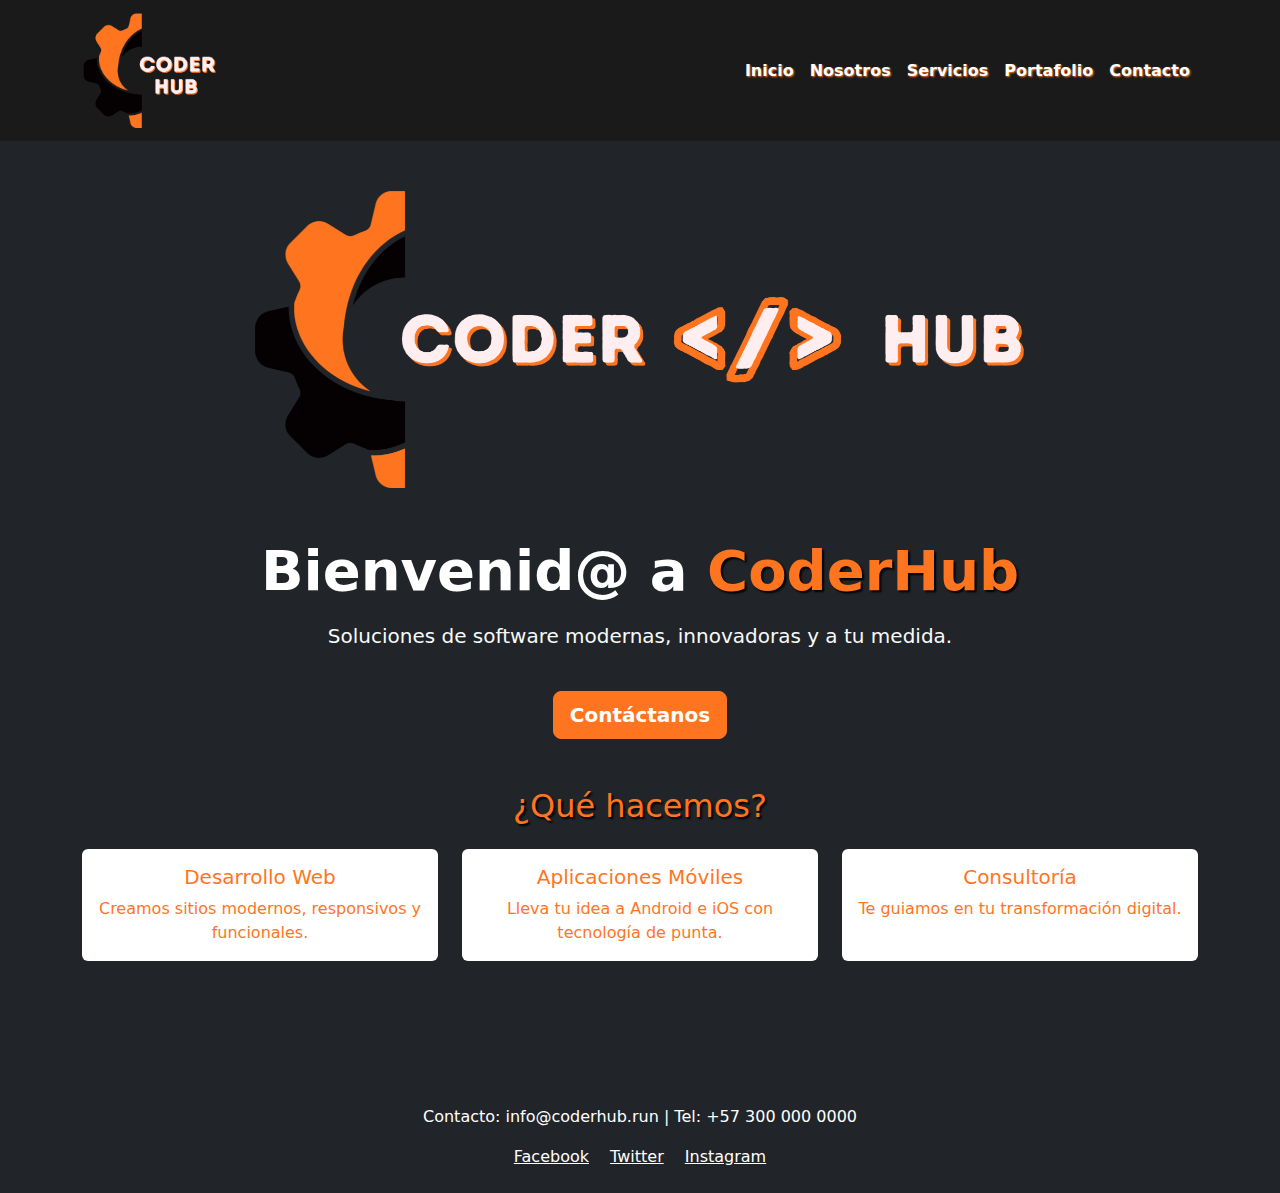
<file: index.html>
<!DOCTYPE html>
<html lang="es">

<head>
    <meta charset="UTF-8">
    <meta name="viewport" content="width=device-width, initial-scale=1">
    <title>CoderHub.run</title>
    <link href="https://cdn.jsdelivr.net/npm/bootstrap@5.3.2/dist/css/bootstrap.min.css" rel="stylesheet">
    <link rel="stylesheet" href="https://cdnjs.cloudflare.com/ajax/libs/animate.css/4.1.1/animate.min.css" />
    <link rel="icon" type="image/png" href="./IMG/LogoBW.png">
    <link rel="stylesheet" href="CSS/styles.css">

</head>

<body class="bg-dark">

    <header><!-- NAVBAR -->
        <nav class="navbar navbar-expand-lg navbar-dark bg-darkness">
            <div class="container">
                <a class="navbar-brand d-flex align-items-center" href="index.html">
                    <img src="./IMG/LogoBW.png" alt="Logo CoderHub" width="140px" height="auto" class="me-2 img-fluid">
                </a>
                <button class="navbar-toggler" type="button" data-bs-toggle="collapse" data-bs-target="#navbarNav">
                    <span class="navbar-toggler-icon"></span>
                </button>
                <div class="collapse navbar-collapse" id="navbarNav">
                    <ul class="navbar-nav ms-auto ">
                        <li class="nav-item"><a class="nav-link nav-shadow" href="index.html">Inicio</a></li>
                        <li class="nav-item"><a class="nav-link nav-shadow" href="about.html">Nosotros</a></li>
                        <li class="nav-item"><a class="nav-link nav-shadow" href="services.html">Servicios</a></li>
                        <li class="nav-item"><a class="nav-link nav-shadow" href="projects.html">Portafolio</a></li>
                        <li class="nav-item"><a class="nav-link nav-shadow" href="contact.html">Contacto</a></li>
                    </ul>
                </div>
            </div>
        </nav>
    </header>
    <main>
        <!-- Banner animado -->
        <section class="container my-5">
            <div id="bannerCarousel" class="carousel slide carousel-fade" data-bs-ride="carousel" data-bs-interval="1800" data-bs-pause="false">
                <div class="carousel-inner">
                    <div class="carousel-item active">
                        <img src="./IMG/CoderBW.png" class="d-block w-100 banner-img" alt="Banner CoderHub 1">
                    </div>
                    <div class="carousel-item">
                        <img src="./IMG/Coder.png" class="d-block w-100 banner-img" alt="Banner CoderHub 2">
                    </div>
                </div>
            </div>
        </section>

        <!-- Sección de bienvenida -->
        <section class="bg-dark text-white text-center">
            <div class="container">
                <h1 class="display-4 fw-bold ">
                    Bienvenid@ a <span class="text-warning">CoderHub</span>
                </h1>
                <p class="lead mt-3 text-light">Soluciones de software modernas, innovadoras y a tu medida.</p>
                <a href="contact.html" class="btn btn-warning btn-lg mt-4">Contáctanos</a>
            </div>
        </section>
        <!-- Servicios destacados -->
        <section class="bg-dark text-white text-center py-5 justify-content-center d-flex">
            <div class="container justify-content-center">
                <h2 class="mb-4 text-warning">¿Qué hacemos?</h2>
                <div class="row">
                    <div class="col-md-4 mb-4">
                        <div class="card text-white border-0 h-100 bgOrange">
                            <div class="card-body">
                                <h5 class="card-title">Desarrollo Web</h5>
                                <p class="card-text">Creamos sitios modernos, responsivos y funcionales.</p>
                            </div>
                        </div>
                    </div>
                    <div class="col-md-4 mb-4">
                        <div class="card text-white border-0 h-100 bgOrange">
                            <div class="card-body">
                                <h5 class="card-title">Aplicaciones Móviles</h5>
                                <p class="card-text">Lleva tu idea a Android e iOS con tecnología de punta.</p>
                            </div>
                        </div>
                    </div>
                    <div class="col-md-4 mb-4">
                        <div class="card text-white border-0 h-100 bgOrange">
                            <div class="card-body">
                                <h5 class="card-title">Consultoría</h5>
                                <p class="card-text">Te guiamos en tu transformación digital.</p>
                            </div>
                        </div>
                    </div>
                </div>
            </div>
        </section>
    </main>

    <!-- FOOTER -->
    <footer class="bg-dark text-white text-center p-4 mt-5 justify-content-center">
        <p>Contacto: info@coderhub.run | Tel: +57 300 000 0000</p>
        <div>
            <a href="https://www.facebook.com" class="text-white me-3">Facebook</a>
            <a href="https://www.twitter.com" class="text-white me-3">Twitter</a>
            <a href="https://www.instagram.com" class="text-white">Instagram</a>
        </div>
    </footer>

    <script src="https://cdn.jsdelivr.net/npm/bootstrap@5.3.2/dist/js/bootstrap.bundle.min.js"></script>
    <script src="./JS/script.js"></script>
</body>

</html>
</file>
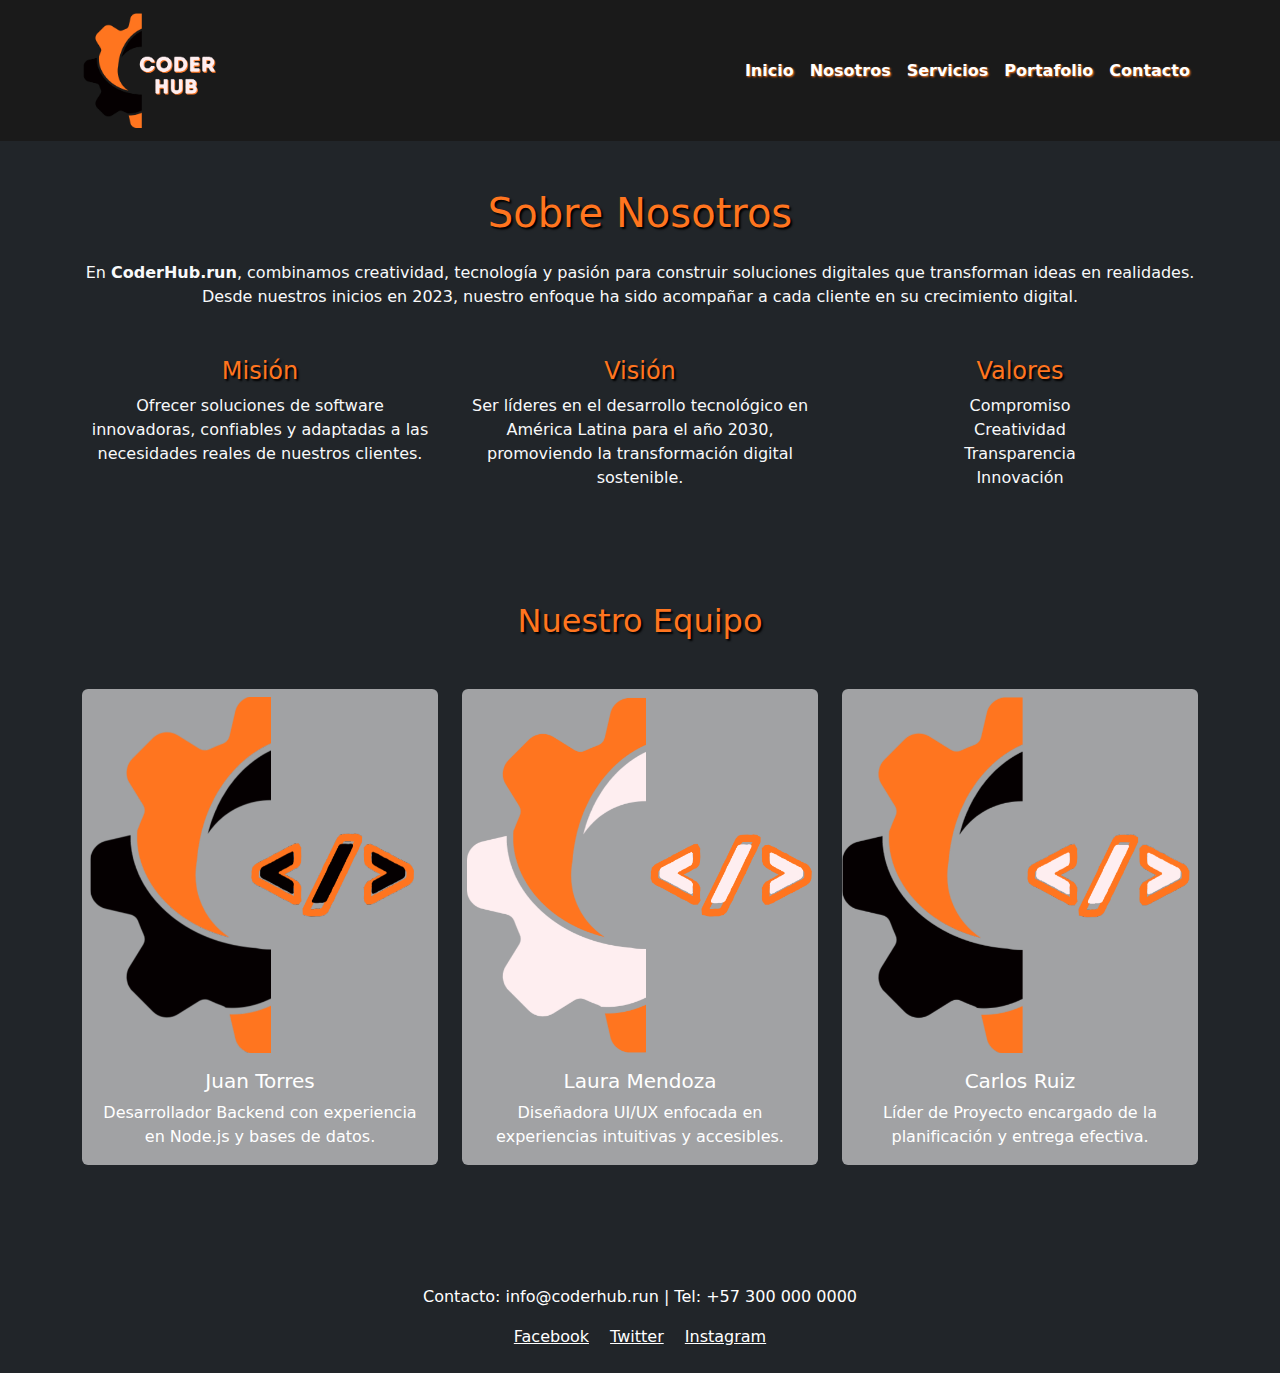
<file: about.html>
<!DOCTYPE html>
<html lang="es">

<head>
    <meta charset="UTF-8">
    <meta name="viewport" content="width=device-width, initial-scale=1">
    <title>CoderHub.run</title>
    <link href="https://cdn.jsdelivr.net/npm/bootstrap@5.3.2/dist/css/bootstrap.min.css" rel="stylesheet">
    <link rel="stylesheet" href="https://cdnjs.cloudflare.com/ajax/libs/animate.css/4.1.1/animate.min.css" />
    <link rel="icon" type="image/png" href="IMG/LogoBW.png">
    <link rel="stylesheet" href="CSS/styles.css">

</head>

<body class="bg-dark">

    <header><!-- NAVBAR -->
        <nav class="navbar navbar-expand-lg navbar-dark bg-darkness">
            <div class="container">
                <a class="navbar-brand d-flex align-items-center" href="index.html">
                    <img src="./IMG/LogoBW.png" alt="Logo CoderHub" width="140px" height="auto" class="me-2">
                </a>
                <button class="navbar-toggler" type="button" data-bs-toggle="collapse" data-bs-target="#navbarNav">
                    <span class="navbar-toggler-icon"></span>
                </button>
                <div class="collapse navbar-collapse" id="navbarNav">
                    <ul class="navbar-nav ms-auto">
                        <li class="nav-item"><a class="nav-link nav-shadow" href="index.html">Inicio</a></li>
                        <li class="nav-item"><a class="nav-link nav-shadow" href="about.html">Nosotros</a></li>
                        <li class="nav-item"><a class="nav-link nav-shadow" href="services.html">Servicios</a></li>
                        <li class="nav-item"><a class="nav-link nav-shadow" href="projects.html">Portafolio</a></li>
                        <li class="nav-item"><a class="nav-link nav-shadow" href="contact.html">Contacto</a></li>
                    </ul>
                </div>
            </div>
        </nav>
    </header>
    <main><!-- Sección "Quiénes somos" -->
        <section class="bg-dark text-white py-5 justify-content-center d-flex">
            <div class="container justify-content-center">
                <h1 class="text-center text-warning mb-4">Sobre Nosotros</h1>
                <p class="text-light text-center mb-5">
                    En <strong>CoderHub.run</strong>, combinamos creatividad, tecnología y pasión para construir
                    soluciones
                    digitales que transforman ideas en realidades. Desde nuestros inicios en 2023, nuestro enfoque ha
                    sido
                    acompañar a cada cliente en su crecimiento digital.
                </p>

                <div class="row text-light text-center">
                    <div class="col-md-4">
                        <h4 class="text-warning">Misión</h4>
                        <p>Ofrecer soluciones de software innovadoras, confiables y adaptadas a las necesidades reales
                            de
                            nuestros clientes.</p>
                    </div>
                    <div class="col-md-4">
                        <h4 class="text-warning">Visión</h4>
                        <p>Ser líderes en el desarrollo tecnológico en América Latina para el año 2030, promoviendo la
                            transformación digital sostenible.</p>
                    </div>
                    <div class="col-md-4">
                        <h4 class="text-warning">Valores</h4>
                        <ul class="list-unstyled">
                            <li>Compromiso</li>
                            <li>Creatividad</li>
                            <li>Transparencia</li>
                            <li>Innovación</li>
                        </ul>
                    </div>
                </div>
            </div>
        </section>

        <!-- Sección del equipo -->
        <section class="bg-dark text-white py-5">
            <div class="container">
                <h2 class="text-center text-warning mb-5">Nuestro Equipo</h2>
                <div class="row g-4">
                    <div class="col-md-4">
                        <div class="card bg-secondary text-white border-0 h-100">
                            <img src="./IMG/LogoAlt.png" class="card-img-top" alt="Juan Torres">
                            <div class="card-body text-center">
                                <h5 class="card-title">Juan Torres</h5>
                                <p class="card-text">Desarrollador Backend con experiencia en Node.js y bases de datos.
                                </p>
                            </div>
                        </div>
                    </div>

                    <div class="col-md-4">
                        <div class="card bg-secondary text-white border-0 h-100">
                            <img src="./IMG/LogoAltW.png" class="card-img-top" alt="Laura Mendoza">
                            <div class="card-body text-center">
                                <h5 class="card-title">Laura Mendoza</h5>
                                <p class="card-text">Diseñadora UI/UX enfocada en experiencias intuitivas y accesibles.
                                </p>
                            </div>
                        </div>
                    </div>

                    <div class="col-md-4">
                        <div class="card bg-secondary text-white border-0 h-100">
                            <img src="./IMG/LogoAltBW.png" class="card-img-top" alt="Carlos Ruiz">
                            <div class="card-body text-center">
                                <h5 class="card-title">Carlos Ruiz</h5>
                                <p class="card-text">Líder de Proyecto encargado de la planificación y entrega efectiva.
                                </p>
                            </div>
                        </div>
                    </div>
                </div>
            </div>
        </section>
    </main>

    <!-- FOOTER -->
    <footer class="bg-dark text-white text-center p-4 mt-5 justify-content-center">
        <p>Contacto: info@coderhub.run | Tel: +57 300 000 0000</p>
        <div>
            <a href="https://www.facebook.com" class="text-white me-3">Facebook</a>
            <a href="https://www.twitter.com" class="text-white me-3">Twitter</a>
            <a href="https://www.instagram.com" class="text-white">Instagram</a>
        </div>
    </footer>

    <script src="https://cdn.jsdelivr.net/npm/bootstrap@5.3.2/dist/js/bootstrap.bundle.min.js"></script>
    <script src="./JS/script.js"></script>
</body>

</html>
</file>
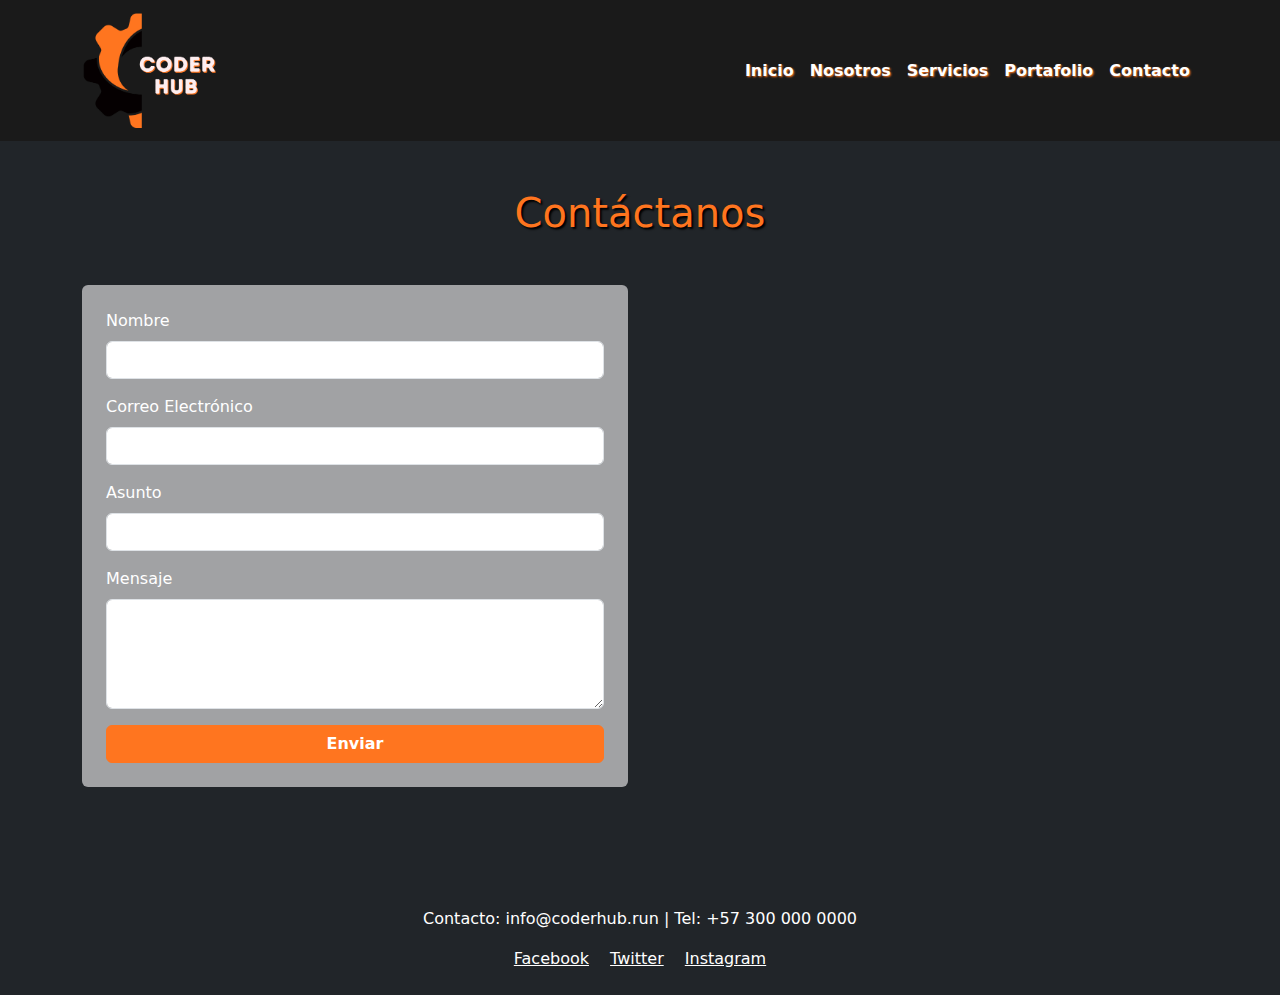
<file: contact.html>
<!DOCTYPE html>
<html lang="es">

<head>
    <meta charset="UTF-8">
    <meta name="viewport" content="width=device-width, initial-scale=1">
    <title>CoderHub.run</title>
    <link href="https://cdn.jsdelivr.net/npm/bootstrap@5.3.2/dist/css/bootstrap.min.css" rel="stylesheet">
    <link rel="stylesheet" href="https://cdnjs.cloudflare.com/ajax/libs/animate.css/4.1.1/animate.min.css" />
    <link rel="icon" type="image/png" href="IMG/LogoBW.png">
    <link rel="stylesheet" href="CSS/styles.css">
</head>

<body class="bg-dark">

    <header><!-- NAVBAR -->
        <nav class="navbar navbar-expand-lg navbar-dark bg-darkness">
            <div class="container">
                <a class="navbar-brand d-flex align-items-center" href="index.html">
                    <img src="./IMG/LogoBW.png" alt="Logo CoderHub" width="140px" height="auto" class="me-2">
                </a>
                <button class="navbar-toggler" type="button" data-bs-toggle="collapse" data-bs-target="#navbarNav">
                    <span class="navbar-toggler-icon"></span>
                </button>
                <div class="collapse navbar-collapse" id="navbarNav">
                    <ul class="navbar-nav ms-auto">
                        <li class="nav-item"><a class="nav-link nav-shadow" href="index.html">Inicio</a></li>
                        <li class="nav-item"><a class="nav-link nav-shadow" href="about.html">Nosotros</a></li>
                        <li class="nav-item"><a class="nav-link nav-shadow" href="services.html">Servicios</a></li>
                        <li class="nav-item"><a class="nav-link nav-shadow" href="projects.html">Portafolio</a></li>
                        <li class="nav-item"><a class="nav-link nav-shadow" href="contact.html">Contacto</a></li>
                    </ul>
                </div>
            </div>
        </nav>
    </header>
    <main><!-- Sección de Contacto -->
        <section class="bg-dark text-white py-5">
            <div class="container">
                <h1 class="text-center text-warning mb-5">Contáctanos</h1>

                <div class="row">
                    <!-- Formulario -->
                    <div class="col-md-6">
                        <form action="https://formspree.io/f/myzdqjer" method="post" class="bg-secondary p-4 rounded"
                            id="contactForm">
                            <div class="mb-3">
                                <label for="nombre" class="form-label">Nombre</label>
                                <input type="text" class="form-control" id="nombre" name="nombre" required>
                            </div>

                            <div class="mb-3">
                                <label for="correo" class="form-label">Correo Electrónico</label>
                                <input type="email" class="form-control" id="correo" name="correo" required>
                            </div>

                            <div class="mb-3">
                                <label for="asunto" class="form-label">Asunto</label>
                                <input type="text" class="form-control" id="asunto" name="asunto" required>
                            </div>

                            <div class="mb-3">
                                <label for="mensaje" class="form-label">Mensaje</label>
                                <textarea class="form-control" id="mensaje" name="mensaje" rows="4" required></textarea>
                            </div>

                            <button type="submit" class="btn btn-warning w-100">Enviar</button>
                        </form>
                    </div>

                    <!-- Mapa -->
                    <div class="col-md-6 mt-4 mt-md-0">
                        <div class="ratio ratio-4x3">
                            <iframe
                                src="https://maps.google.com/maps?q=Florencia,%20Caquetá&t=&z=13&ie=UTF8&iwloc=&output=embed"
                                width="100%" height="100%" style="border:0;" allowfullscreen="" loading="lazy">
                            </iframe>
                        </div>
                    </div>
                </div>
            </div>
        </section>
    </main>
    <!-- FOOTER -->
    <footer class="bg-dark text-white text-center p-4 mt-5 justify-content-center">
        <p>Contacto: info@coderhub.run | Tel: +57 300 000 0000</p>
        <div>
            <a href="https://www.facebook.com" class="text-white me-3">Facebook</a>
            <a href="https://www.twitter.com" class="text-white me-3">Twitter</a>
            <a href="https://www.instagram.com" class="text-white">Instagram</a>
        </div>
    </footer>

    <script src="https://cdn.jsdelivr.net/npm/bootstrap@5.3.2/dist/js/bootstrap.bundle.min.js"></script>
</body>

</html>
</file>
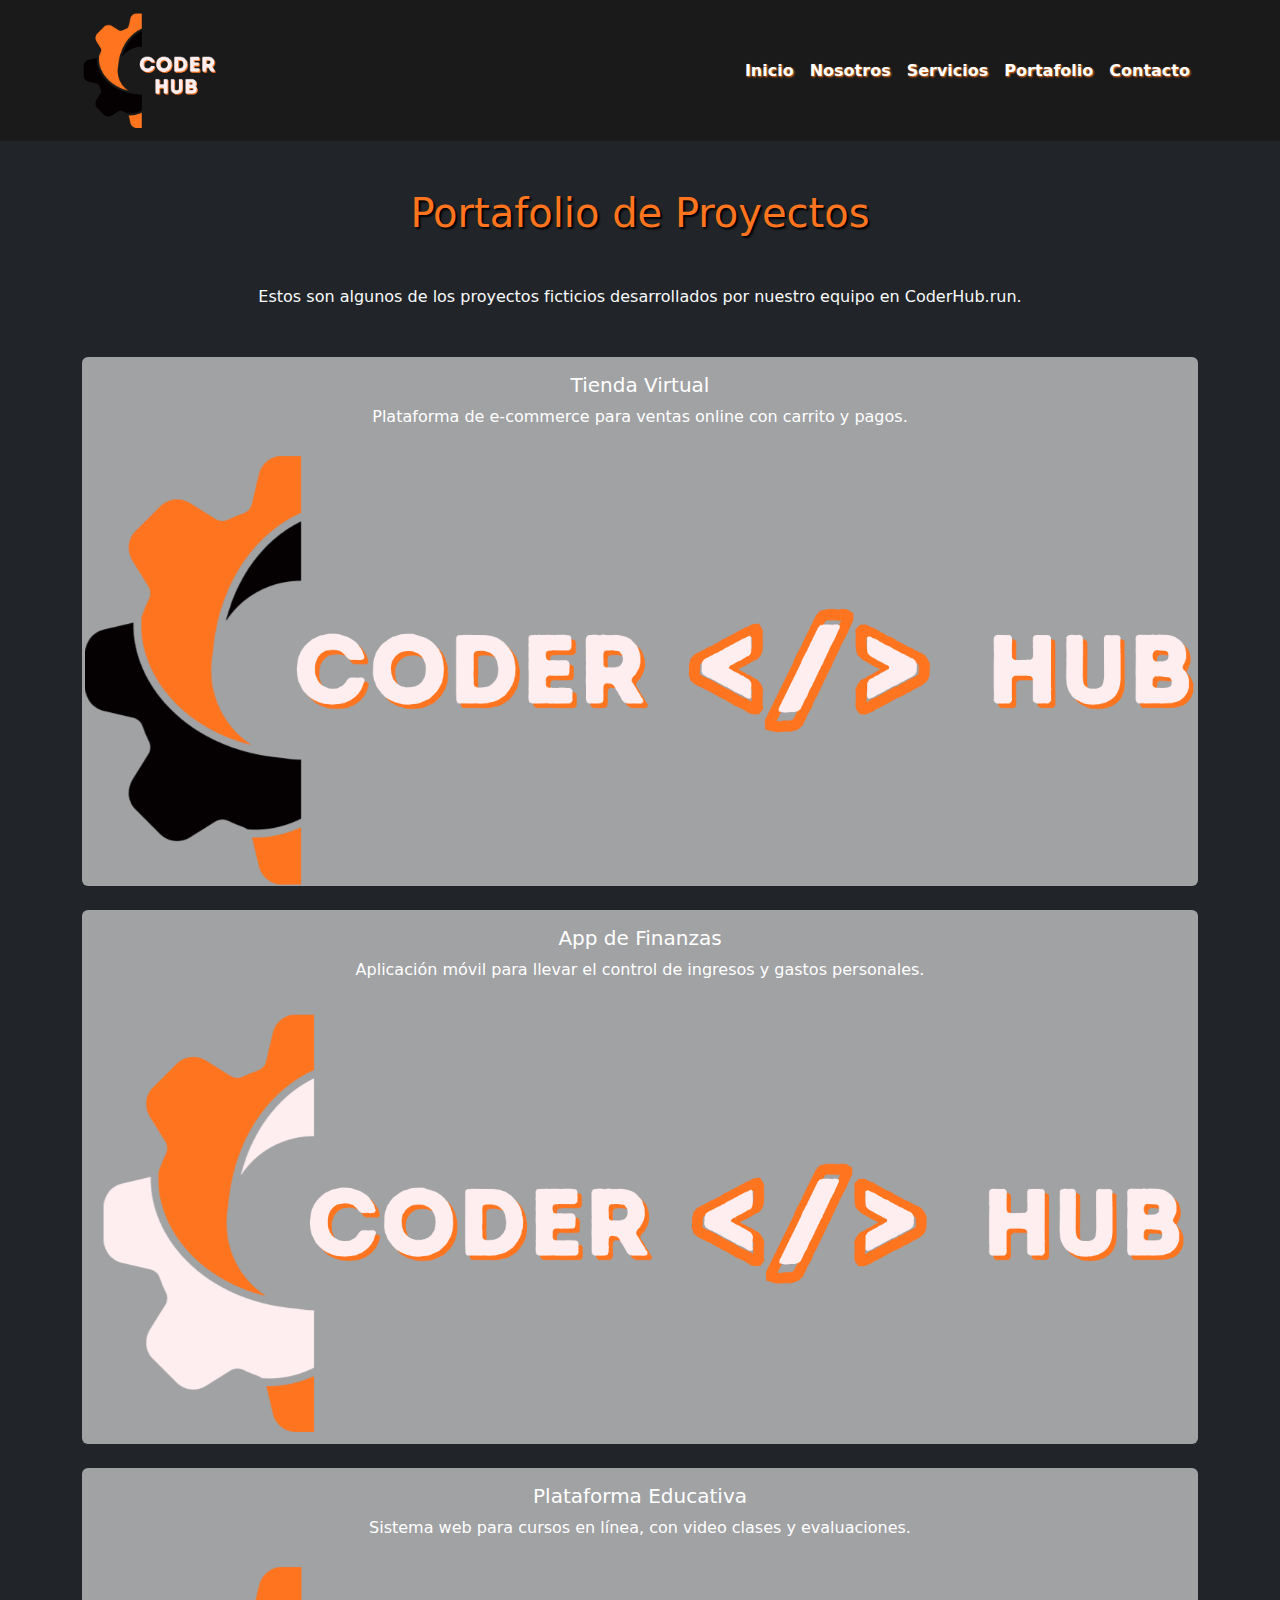
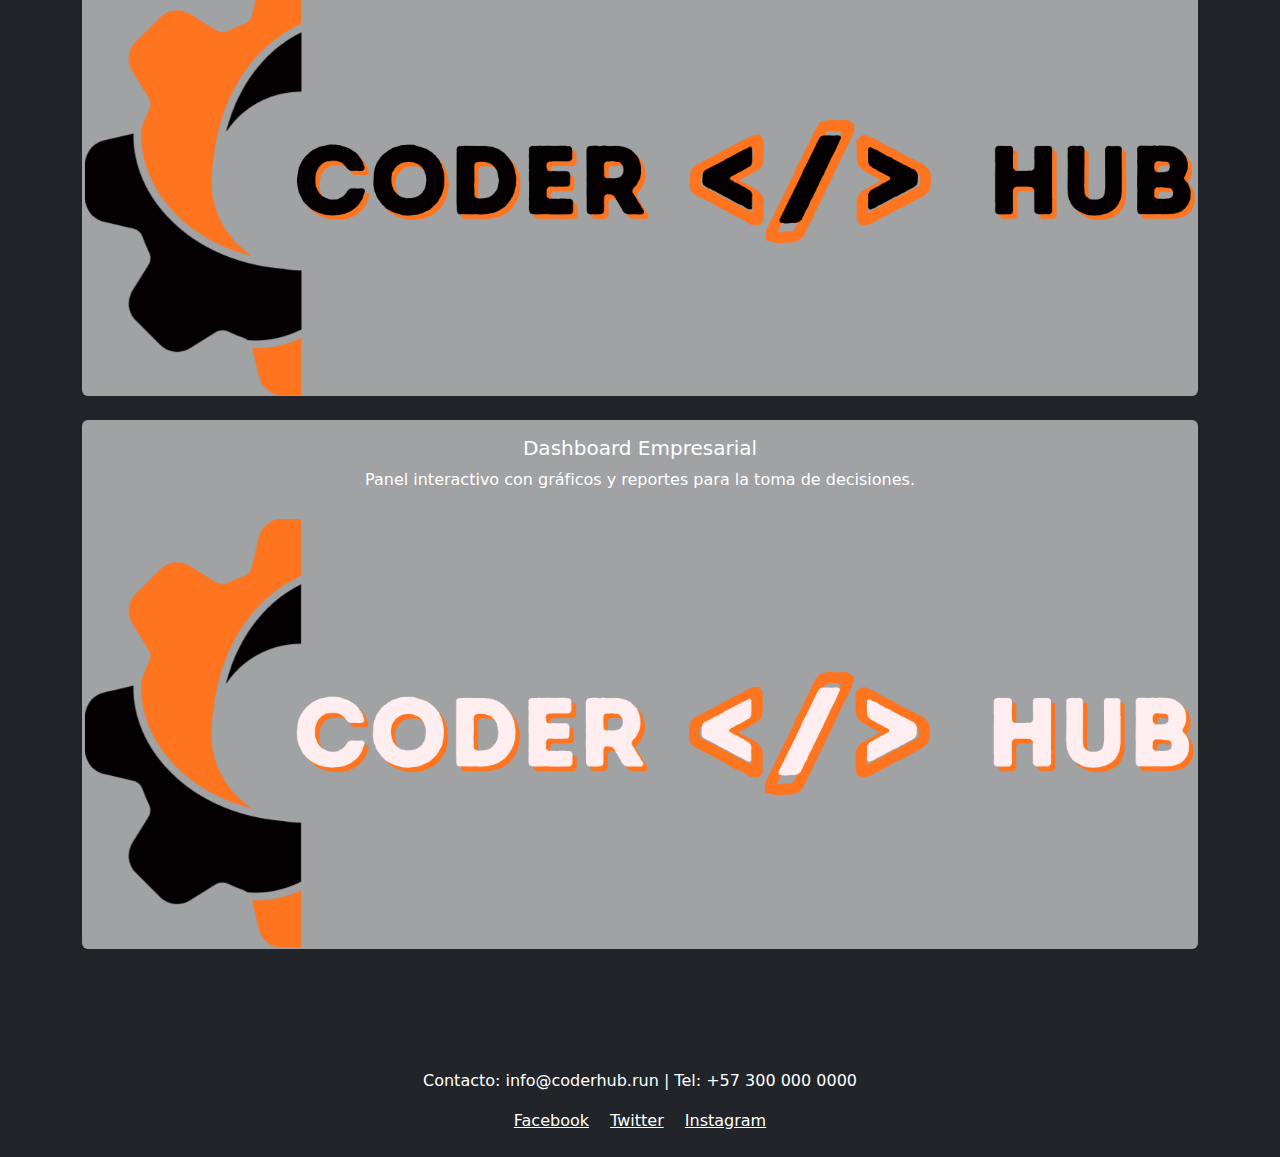
<file: projects.html>
<!DOCTYPE html>
<html lang="es">

<head>
    <meta charset="UTF-8">
    <meta name="viewport" content="width=device-width, initial-scale=1">
    <title>CoderHub.run</title>
    <link href="https://cdn.jsdelivr.net/npm/bootstrap@5.3.2/dist/css/bootstrap.min.css" rel="stylesheet">
    <link rel="stylesheet" href="https://cdnjs.cloudflare.com/ajax/libs/animate.css/4.1.1/animate.min.css" />
    <link rel="icon" type="image/png" href="IMG/LogoBW.png">
    <link rel="stylesheet" href="CSS/styles.css">
</head>

<body class="bg-dark">

    <header><!-- NAVBAR -->
        <nav class="navbar navbar-expand-lg navbar-dark bg-darkness">
            <div class="container">
                <a class="navbar-brand d-flex align-items-center" href="index.html">
                    <img src="./IMG/LogoBW.png" alt="Logo CoderHub" width="140px" height="auto" class="me-2">
                </a>
                <button class="navbar-toggler" type="button" data-bs-toggle="collapse" data-bs-target="#navbarNav">
                    <span class="navbar-toggler-icon"></span>
                </button>
                <div class="collapse navbar-collapse" id="navbarNav">
                    <ul class="navbar-nav ms-auto">
                        <li class="nav-item"><a class="nav-link nav-shadow" href="index.html">Inicio</a></li>
                        <li class="nav-item"><a class="nav-link nav-shadow" href="about.html">Nosotros</a></li>
                        <li class="nav-item"><a class="nav-link nav-shadow" href="services.html">Servicios</a></li>
                        <li class="nav-item"><a class="nav-link nav-shadow" href="projects.html">Portafolio</a></li>
                        <li class="nav-item"><a class="nav-link nav-shadow" href="contact.html">Contacto</a></li>
                    </ul>
                </div>
            </div>
        </nav>
    </header>
    <main><!-- Sección Portafolio -->
        <section class="bg-dark text-white py-5">
            <div class="container">
                <h1 class="text-center text-warning mb-5">Portafolio de Proyectos</h1>
                <p class="text-center text-light mb-5">Estos son algunos de los proyectos ficticios desarrollados por
                    nuestro equipo en CoderHub.run.</p>

                <div class="row g-4">
                    <!-- Proyecto 1 -->
                    <div class="col-md-6 col-lg-12">
                        <div class="card bg-secondary text-white text-center border-0 h-100 ">
                            <div class="card-body">
                                <h5 class="card-title">Tienda Virtual</h5>
                                <p class="card-text">Plataforma de e-commerce para ventas online con carrito y pagos.
                                </p>
                            </div>
                            <img src="./IMG/CoderBW.png" class="card-img-top" alt="Proyecto E-commerce">
                        </div>
                    </div>

                    <!-- Proyecto 2 -->
                    <div class="col-md-6 col-lg-12">
                        <div class="card bg-secondary text-white text-center border-0 h-100">
                            <div class="card-body">
                                <h5 class="card-title">App de Finanzas</h5>
                                <p class="card-text">Aplicación móvil para llevar el control de ingresos y gastos
                                    personales.</p>
                            </div>
                            <img src="./IMG/CoderW.png" class="card-img-top" alt="App Finanzas">
                        </div>
                    </div>

                    <!-- Proyecto 3 -->
                    <div class="col-md-6 col-lg-12">
                        <div class="card bg-secondary text-white text-center border-0 h-100 ">
                            <div class="card-body">
                                <h5 class="card-title">Plataforma Educativa</h5>
                                <p class="card-text">Sistema web para cursos en línea, con video clases y evaluaciones.
                                </p>
                            </div>
                            <img src="./IMG/Coder.png" class="card-img-top" alt="Educación Online">
                        </div>
                    </div>

                    <!-- Proyecto 4 -->
                    <div class="col-md-6 col-lg-12">
                        <div class="card bg-secondary text-white text-center border-0 h-100">
                            <div class="card-body">
                                <h5 class="card-title">Dashboard Empresarial</h5>
                                <p class="card-text">Panel interactivo con gráficos y reportes para la toma de
                                    decisiones.</p>
                            </div>
                            <img src="./IMG/CoderBW.png" class="card-img-top" alt="Dashboard Empresarial">
                        </div>
                    </div>
                </div>
            </div>
        </section>
    </main>
    <!-- FOOTER -->
    <footer class="bg-dark text-white text-center p-4 mt-5 justify-content-center">
        <p>Contacto: info@coderhub.run | Tel: +57 300 000 0000</p>
        <div>
            <a href="https://www.facebook.com" class="text-white me-3">Facebook</a>
            <a href="https://www.twitter.com" class="text-white me-3">Twitter</a>
            <a href="https://www.instagram.com" class="text-white">Instagram</a>
        </div>
    </footer>

    <script src="https://cdn.jsdelivr.net/npm/bootstrap@5.3.2/dist/js/bootstrap.bundle.min.js"></script>
    <script src="./JS/script.js"></script>
</body>

</html>
</file>
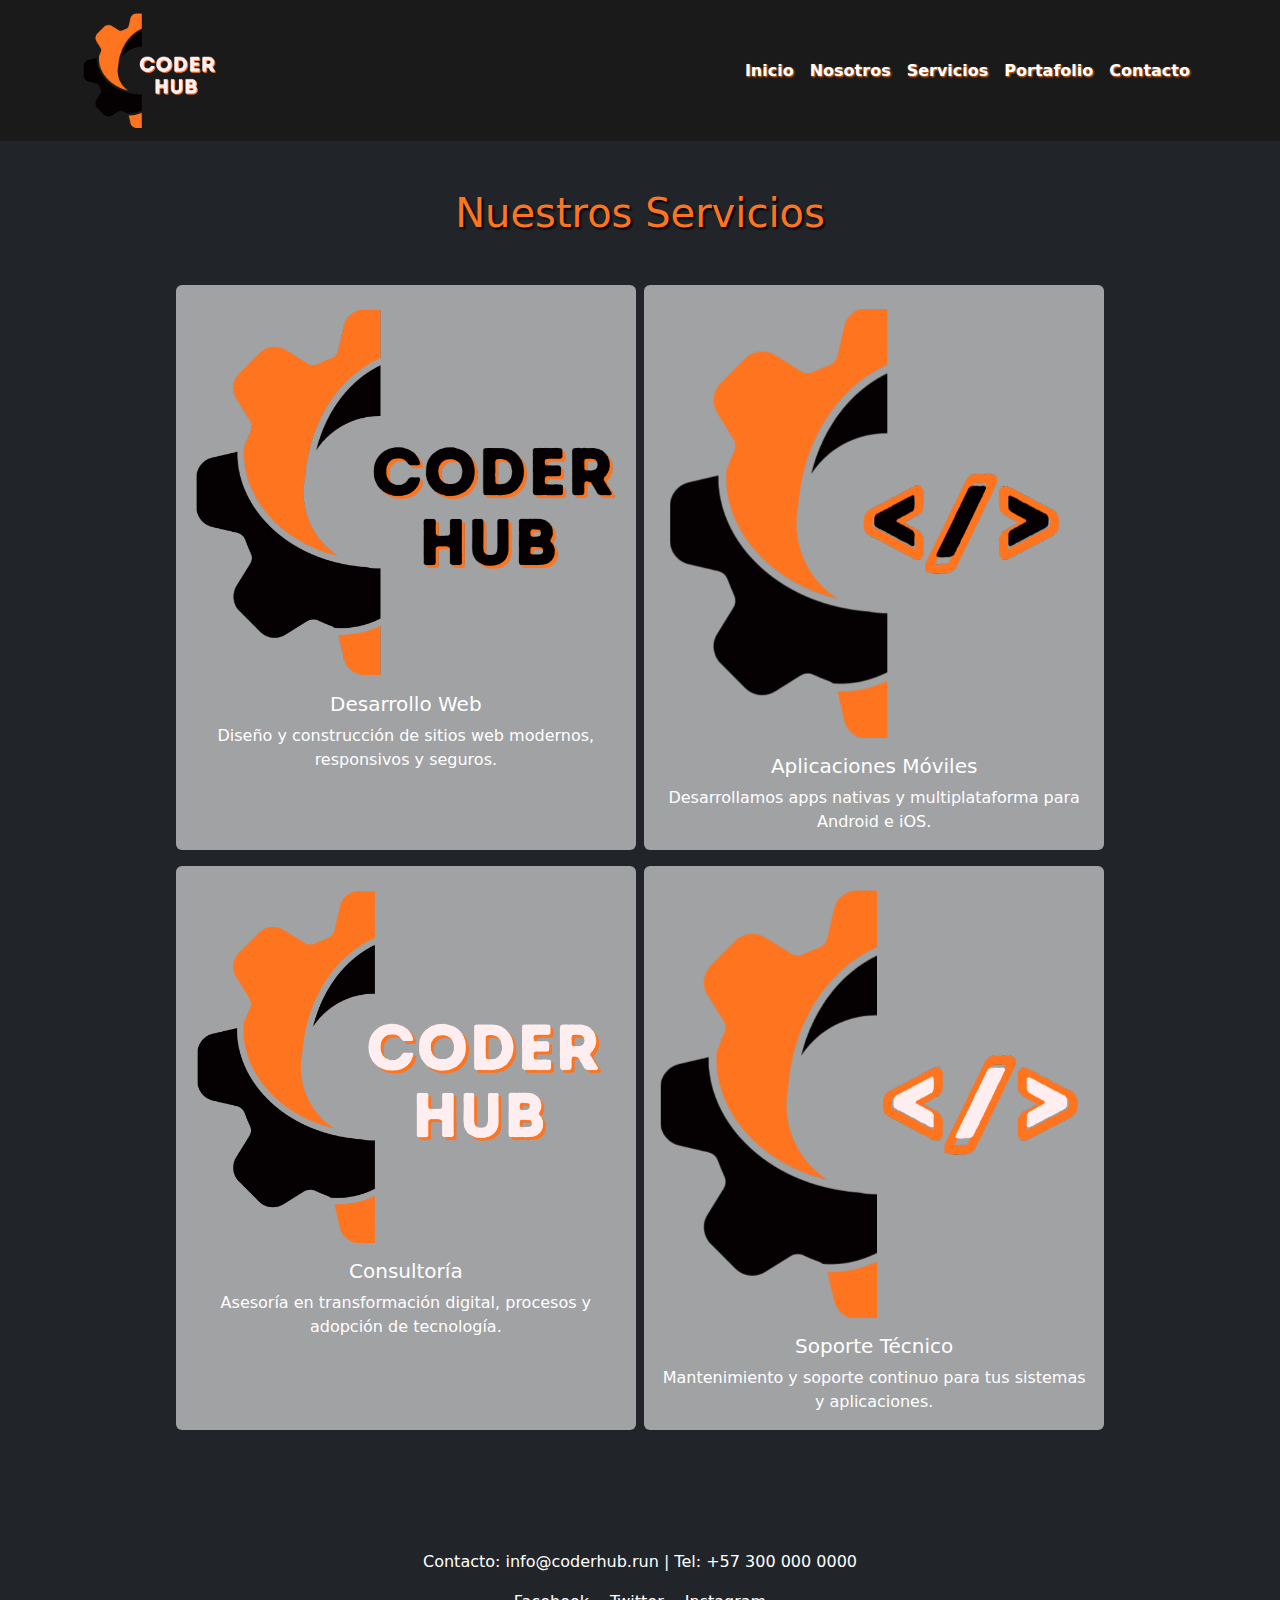
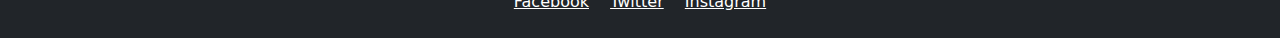
<file: services.html>
<!DOCTYPE html>
<html lang="es">

<head>
    <meta charset="UTF-8">
    <meta name="viewport" content="width=device-width, initial-scale=1">
    <title>CoderHub.run</title>
    <link href="https://cdn.jsdelivr.net/npm/bootstrap@5.3.2/dist/css/bootstrap.min.css" rel="stylesheet">
    <link rel="stylesheet" href="https://cdnjs.cloudflare.com/ajax/libs/animate.css/4.1.1/animate.min.css" />
    <link rel="icon" type="image/png" href="IMG/LogoBW.png">
    <link rel="stylesheet" href="CSS/styles.css">
</head>

<body class="bg-dark">

    <header><!-- NAVBAR -->
        <nav class="navbar navbar-expand-lg navbar-dark bg-darkness">
            <div class="container">
                <a class="navbar-brand d-flex align-items-center" href="index.html">
                    <img src="./IMG/LogoBW.png" alt="Logo CoderHub" width="140px" height="auto" class="me-2">
                </a>
                <button class="navbar-toggler" type="button" data-bs-toggle="collapse" data-bs-target="#navbarNav">
                    <span class="navbar-toggler-icon"></span>
                </button>
                <div class="collapse navbar-collapse" id="navbarNav">
                    <ul class="navbar-nav ms-auto">
                        <li class="nav-item"><a class="nav-link nav-shadow" href="index.html">Inicio</a></li>
                        <li class="nav-item"><a class="nav-link nav-shadow" href="about.html">Nosotros</a></li>
                        <li class="nav-item"><a class="nav-link nav-shadow" href="services.html">Servicios</a></li>
                        <li class="nav-item"><a class="nav-link nav-shadow" href="projects.html">Portafolio</a></li>
                        <li class="nav-item"><a class="nav-link nav-shadow" href="contact.html">Contacto</a></li>
                    </ul>
                </div>
            </div>
        </nav>
    </header>
    <main><!-- Sección de Servicios -->
        <section class="bg-dark text-white py-5">
            <div class="container">
                <h1 class="text-center text-warning mb-5">Nuestros Servicios</h1>
                <div class="row g-2 justify-content-center">
                    <!-- Servicio 1 -->
                    <div class="col-md-5">
                        <div class="card bg-secondary text-white border-0 h-100 service-card">
                            <div class="card-body text-center">
                                <img src="./IMG/Logo.png" alt="Desarrollo Web" class="mb-3 card-img-top">
                                <h5 class="card-title">Desarrollo Web</h5>
                                <p class="card-text">Diseño y construcción de sitios web modernos, responsivos y
                                    seguros.</p>
                            </div>
                        </div>
                    </div>

                    <!-- Servicio 2 -->
                    <div class="col-md-5">
                        <div class="card bg-secondary text-white border-0 h-100 service-card">
                            <div class="card-body text-center">
                                <img src="./IMG/LogoAlt.png" alt="Aplicaciones Móviles" class="mb-3 card-img-top">
                                <h5 class="card-title">Aplicaciones Móviles</h5>
                                <p class="card-text">Desarrollamos apps nativas y multiplataforma para Android e iOS.
                                </p>
                            </div>
                        </div>
                    </div>
                </div>
                <div class="row g-2 justify-content-center mt-2">
                    <!-- Servicio 3 -->
                    <div class="col-md-5">
                        <div class="card bg-secondary text-white border-0 h-100 service-card">
                            <div class="card-body text-center">
                                <img src="./IMG/LogoBW.png" alt="Consultoría" class="mb-3 card-img-top">
                                <h5 class="card-title">Consultoría</h5>
                                <p class="card-text">Asesoría en transformación digital, procesos y adopción de
                                    tecnología.</p>
                            </div>
                        </div>
                    </div>

                    <!-- Servicio 4 -->
                    <div class="col-md-5">
                        <div class="card bg-secondary text-white border-0 h-100 service-card ">
                            <div class="card-body text-center">
                                <img src="./IMG/LogoAltBW.png" alt="Desarrollo Web" class="mb-3 card-img-top">
                                <h5 class="card-title">Soporte Técnico</h5>
                                <p class="card-text">Mantenimiento y soporte continuo para tus sistemas y aplicaciones.
                                </p>
                            </div>
                        </div>
                    </div>
                </div>
            </div>
        </section>
    </main>
    <!-- FOOTER -->
    <footer class="bg-dark text-white text-center p-4 mt-5 justify-content-center">
        <p>Contacto: info@coderhub.run | Tel: +57 300 000 0000</p>
        <div>
            <a href="https://www.facebook.com" class="text-white me-3">Facebook</a>
            <a href="https://www.twitter.com" class="text-white me-3">Twitter</a>
            <a href="https://www.instagram.com" class="text-white">Instagram</a>
        </div>
    </footer>

    <script src="https://cdn.jsdelivr.net/npm/bootstrap@5.3.2/dist/js/bootstrap.bundle.min.js"></script>
    <script src="./JS/script.js"></script>
</body>

</html>
</file>
<file: CSS/styles.css>
.nav-shadow {
    color: white !important;
    text-shadow: 1px 1px 2px #ff751f;
    font-weight: bold;
}

.nav-shadow:hover {
    text-shadow: 2px 2px 2px #ff751f;
}

.text-warning {
    text-shadow: 2px 2px 2px black;
    color: #ff751f !important;
}

.btn-warning {
    background-color: #ff751f;
    border-color: #ff751f;
    color: white;
    font-weight: bold;
}

.btn-warning:hover {
    border-color: #ff751f;
    background-color: rgb(255, 255, 255) !important;
    color: #ff751f !important;
}

.banner-img {
    max-height: 300px;
    width: auto;
    object-fit: contain;
}

.bgOrange {
    background-color: rgb(255, 255, 255) !important;
    color: #ff751f !important;
    border-color: #ff751f;
}

.card-img-top {
    padding-top: 0.5rem;
}

.card {
    transition: transform 0.3s, box-shadow 0.3s;
}

.card:hover {
    transform: translateY(-10px);
    box-shadow: 0 10px 20px rgba(0, 0, 0, 0.5);
}

.bg-darkness {
    background-color: #1a1a1a !important;
}

.bg-secondary {
    background-color: #ffffff93 !important;
}
</file>
